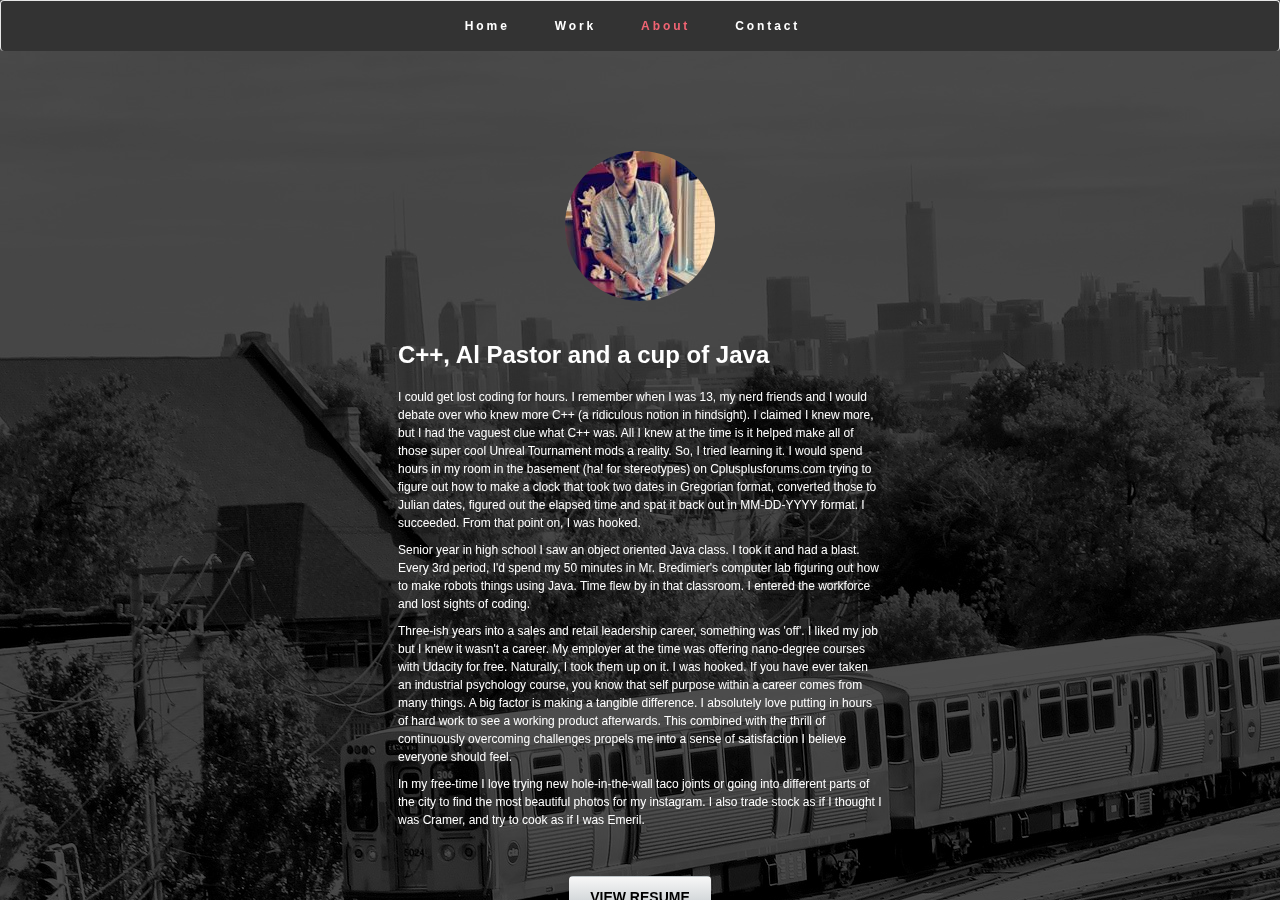
<file: about.html>
﻿<!DOCTYPE html>
<html lang="en">
<head>
	<meta charset="utf-8">
	<meta http-equiv="X-UA-Compatible" content="IE=edge">
	<meta name="viewport" content="width=device-width, initial-scale=1">
	<title>Kyle C R Fahey // The Portfolio</title>
	<meta name="description" content="Kyle C R Fahey Full Stack Web Developer About Me" />
	<meta name="keywords" content="Kyle c r fahey web develop developer full stack front end back end" />
	<link rel="stylesheet" href="https://maxcdn.bootstrapcdn.com/bootstrap/3.3.7/css/bootstrap.min.css" />
	<link rel="stylesheet" type="text/css" href="stylesheets/about.css">
	<link href="https://fonts.googleapis.com/css?family=Fira+Sans:500" rel="stylesheet">
	<link href="https://maxcdn.bootstrapcdn.com/font-awesome/4.7.0/css/font-awesome.min.css" rel="stylesheet" integrity="sha384-wvfXpqpZZVQGK6TAh5PVlGOfQNHSoD2xbE+QkPxCAFlNEevoEH3Sl0sibVcOQVnN" crossorigin="anonymous">
	<script src="https://code.jquery.com/jquery-3.1.1.js"
	integrity="sha256-16cdPddA6VdVInumRGo6IbivbERE8p7CQR3HzTBuELA="
	crossorigin="anonymous"></script>
	<script src="js/magic.js" type="text/javascript"></script>
</head>
<body>
  <div class="overlay">
    <div class="row">
      <div class="col-md-12">
				<nav class="navbar navbar-default">
					<div class="container-fluid">
						<div class="navbar-header">
							<button type="button" class="navbar-toggle collapsed" data-toggle="collapse" data-target="#bs-example-navbar-collapse-1" aria-expanded="false">
								<span class="sr-only">Toggle navigation</span>
								<span class="icon-bar"></span>
								<span class="icon-bar"></span>
								<span class="icon-bar"></span>
							</button>
						</div>

						<div class="collapse navbar-collapse" id="bs-example-navbar-collapse-1">
							<ul class="nav navbar-nav">
								<li><a href="index.html">Home <span class="sr-only" >(current)</span></a></li>
								<li><a href="work.html">Work</a></li>
								<li><a href="#" style="color: #F16473 !important">About</a></li>
								<li><a href="contact.html">Contact</a></li>
							</ul>
						</div><!-- /.navbar-collapse -->
					</div><!-- /.container-fluid -->
				</nav>
      </div>
    </div>
    <section id="top">
      <div class="row">
        <div class="col-md-12">
          <img src="imgs/profilePhoto.jpg" alt="Kyle's face">
        </div>
      </div>
    </section>
    <main>
      <div class="row">
        <div class="col-md-12" style="text-align:center;">
          <div class="text-container">
            <h1>C++, Al Pastor and a cup of Java</h1>
            <p>
              I could get lost coding for hours. I remember when I was 13, my nerd friends and I would debate over who knew more C++ (a ridiculous notion in hindsight). I claimed I knew more, but I had the vaguest clue what C++ was. All I knew at the time is it helped make all of those super cool Unreal Tournament mods a reality. So, I tried learning it. I would spend hours in my room in the basement (ha! for stereotypes) on Cplusplusforums.com trying to figure out how to make a clock that took two dates in Gregorian format, converted those to Julian dates, figured out the elapsed time and spat it back out in MM-DD-YYYY format. I succeeded. From that point on, I was hooked.
            </p>
            <p>
              Senior year in high school I saw an object oriented Java class. I took it and had a blast. Every 3rd period, I'd spend my 50 minutes in Mr. Bredimier's computer lab figuring out how to make robots things using Java. Time flew by in that classroom. I entered the workforce and lost sights of coding.
            <p>
							Three-ish years into a sales and retail leadership career, something was 'off'. I liked my job but I knew it wasn't a career. My employer at the time was offering nano-degree courses with Udacity for free. Naturally, I took them up on it. I was hooked. If you have ever taken an industrial psychology course, you know that self purpose within a career comes from many things. A big factor is making a tangible difference. I absolutely love putting in hours of hard work to see a working product afterwards. This combined with the thrill of continuously overcoming challenges propels me into a sense of satisfaction I believe everyone should feel.
            </p>
            <p>
              In my free-time I love trying new hole-in-the-wall taco joints or going into different parts of the city to find the most beautiful photos for my instagram. I also trade stock as if I thought I was Cramer, and try to cook as if I was Emeril.
            </p>
          </div>
          <a href="resume1.pdf" class="btn">VIEW RESUME</a>
        </div>
      </div>
    </main>
    <footer>
    	<div class="row">
    		<div class="col-md-12" style="text-align: center;">
    			<div class="links">
    				<a href="https://www.linkedin.com/in/kylecrfahey"><i class=" ico fa fa-linkedin fa-2x" aria-hidden="true"></i></a>
    				<a href="https://github.com/quesurifn"><i class=" ico fa fa-github fa-2x" aria-hidden="true"></i></a>
    				<a href="https://www.instagram.com/kylecrfahey_/"><i class=" ico fa fa-instagram fa-2x" aria-hidden="true"></i></a>
    				<a href="https://twitter.com/kylecrfahey"><i class=" ico fa fa-twitter fa-2x" aria-hidden="true"></i></a>
    			</div>
    		</div>
    	</div>
    		<div class="row">
    			<div class="col-md-12" style="text-align: center;">
    				<small>© 2017 Kyle C. R. Fahey. All rights reserved.</small>
    			</div>
    		</div>
      </footer>
    </div>
		<script src="https://maxcdn.bootstrapcdn.com/bootstrap/3.3.7/js/bootstrap.min.js" type="text/javascript"></script> <!-- Overlay -->
		<script>
	(function(i,s,o,g,r,a,m){i['GoogleAnalyticsObject']=r;i[r]=i[r]||function(){
	(i[r].q=i[r].q||[]).push(arguments)},i[r].l=1*new Date();a=s.createElement(o),
	m=s.getElementsByTagName(o)[0];a.async=1;a.src=g;m.parentNode.insertBefore(a,m)
	})(window,document,'script','https://www.google-analytics.com/analytics.js','ga');

	ga('create', 'UA-87671507-1', 'auto');
	ga('send', 'pageview');

	</script>
	</body>
  </html>
</file>
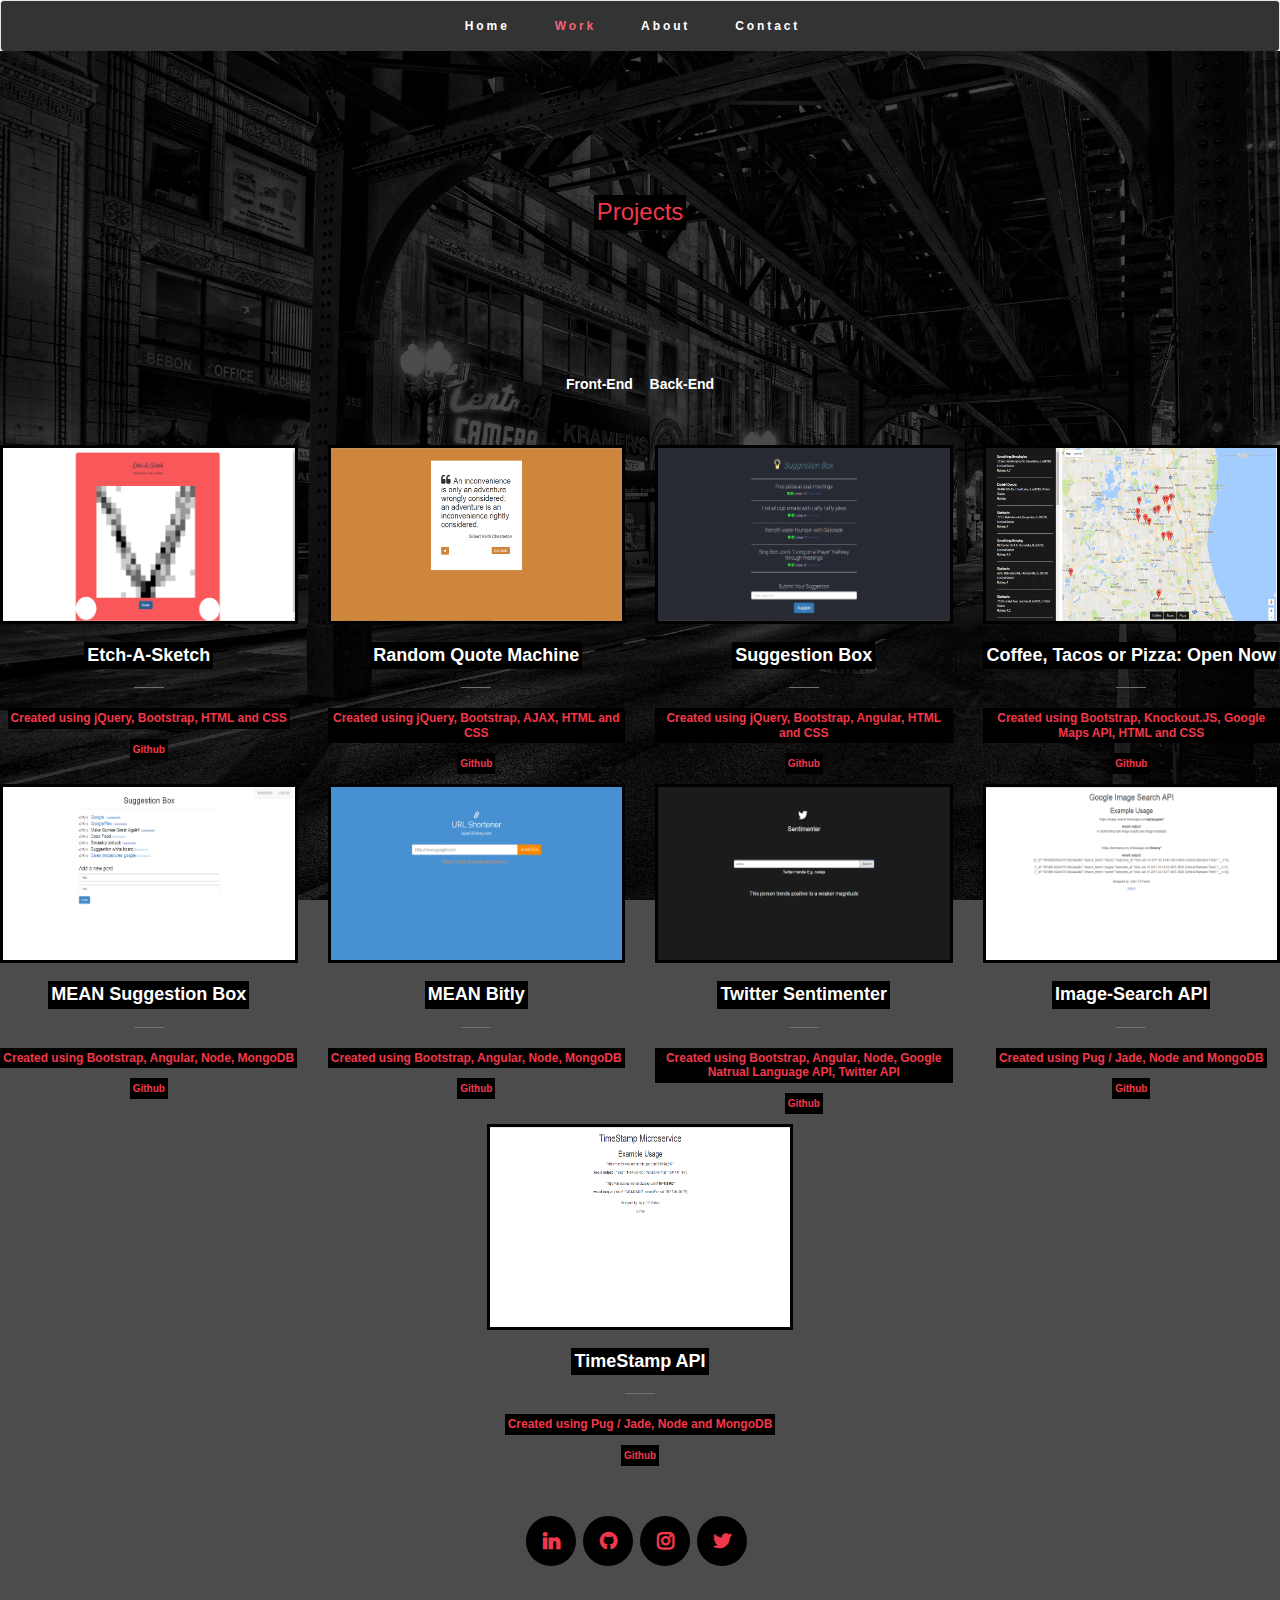
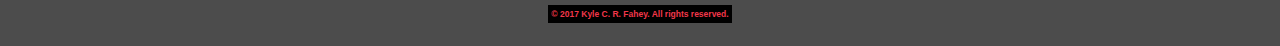
<file: work.html>
<!DOCTYPE html>
<html lang="en">
<head>
	<meta charset="utf-8">
	<meta http-equiv="X-UA-Compatible" content="IE=edge">
	<meta name="viewport" content="width=device-width, initial-scale=1">
	<title>Kyle C.R. Fahey // The Portfolio</title>
	<meta name="keywords" content="kyle fahey c r portfolio projects work contct about web develop development front end back end full stack html javascript css jquery angular seo restful api sass css understand client sales deadline work wants using html based projectquick learner diverse cross-functional skillset hire me"/>
	<meta name="description" content="The portfolio of Kyle C R Fahey Full Stack Web Developer" />
	<meta property=”og:description” content="The portfolios of Kyle C R Fahey" />
	<meta property="og:title" content="The Portfolio of Kyle C R Fahey">
	<link rel="stylesheet" href="https://maxcdn.bootstrapcdn.com/bootstrap/3.3.7/css/bootstrap.min.css" />
	<link rel="stylesheet" type="text/css" href="stylesheets/work.css">
	<link href="https://fonts.googleapis.com/css?family=Fira+Sans:500" rel="stylesheet">
	<link href="https://maxcdn.bootstrapcdn.com/font-awesome/4.7.0/css/font-awesome.min.css" rel="stylesheet" integrity="sha384-wvfXpqpZZVQGK6TAh5PVlGOfQNHSoD2xbE+QkPxCAFlNEevoEH3Sl0sibVcOQVnN" crossorigin="anonymous">
	<script src="https://code.jquery.com/jquery-3.1.1.js"
	integrity="sha256-16cdPddA6VdVInumRGo6IbivbERE8p7CQR3HzTBuELA="
	crossorigin="anonymous"></script>
	<script src="https://maxcdn.bootstrapcdn.com/bootstrap/3.3.7/js/bootstrap.min.js" type="text/javascript"></script>
	<script src="js/magic.js" type="text/javascript"></script>
</head>
<body>
  <div class="row">
    <div class="col-md-12">
			<nav class="navbar navbar-default">
				<div class="container-fluid">
					<div class="navbar-header">
					  <button type="button" class="navbar-toggle collapsed" data-toggle="collapse" data-target="#bs-example-navbar-collapse-1" aria-expanded="false">
					    <span class="sr-only">Toggle navigation</span>
					    <span class="icon-bar"></span>
					    <span class="icon-bar"></span>
					    <span class="icon-bar"></span>
					  </button>
					</div>

					<div class="collapse navbar-collapse" id="bs-example-navbar-collapse-1">
					  <ul class="nav navbar-nav">
					    <li><a href="index.html">Home <span class="sr-only" >(current)</span></a></li>
					    <li><a href="#"  style="color: #F16473 !important">Work</a></li>
					    <li><a href="about.html">About</a></li>
					    <li><a href="contact.html">Contact</a></li>
					  </ul>
					</div><!-- /.navbar-collapse -->
				</div><!-- /.container-fluid -->
			</nav>
  </div>
</div>
<div id="img">
	<div class="overlay">
		<div class="row">
  		<div class="col-md-12">
    		<h1>Projects</h1>
		  </div>
		</div>
		<div class="row">
  		<div class="col-md-12">
    		<div class="text-container">
      		<a class="left" href="#frontend">Front-End</a>
      		<a class="right" href="#backend">Back-End</a>
    		</div>
  		</div>
		</div>
<div class="row" id="frontend">
  <div class="buffer">
    <div class="col-md-3 col-xs-12">
      <a href="http://kylecrfahey.com/etch-a-sketch/"><img class="img-responsive" src="./imgs/etch-a-sketch.PNG" alt="Etch-A-Sketch"></a>
      <h2>Etch-A-Sketch</h2>
      <span></span>
      <h4>Created using jQuery, Bootstrap, HTML and CSS</h4>
      <a href="https://github.com/quesurifn/etch-a-sketch">Github</a>
    </div>
    <div class="col-md-3 col-xs-12">
      <a href="http://kylecrfahey.com/quoteMachine/"><img class="img-responsive" src="./imgs/quote_Gen1.png" alt="Quote Generator"></a>
      <h2>Random Quote Machine</h2>
      <span></span>
      <h4>Created using jQuery, Bootstrap, AJAX, HTML and CSS</h4>
      <a href="https://github.com/quesurifn/quoteMachine">Github</a>
    </div>
    <div class="col-md-3 col-xs-12">
      <a href="http://kylecrfahey.com/suggestionBox/"><img class="img-responsive" src="./imgs/angular.png" alt="Suggestion Box"></a>
      <h2>Suggestion Box</h2>
      <span></span>
      <h4>Created using jQuery, Bootstrap, Angular, HTML and CSS</h4>
      <a href="https://github.com/quesurifn/suggestionBox">Github</a>
    </div>
    <div class="col-md-3 col-xs-12">
      <a href="https://quesurfin.github.io/neighborhood-app/"><img class="img-responsive" src="./imgs/neighborhood_MAP.png" alt="Neighborhood Map"></a>
      <h2>Coffee, Tacos or Pizza: Open Now</h2>
      <span></span>
      <h4>Created using Bootstrap, Knockout.JS, Google Maps API, HTML and CSS</h4>
      <a href="https://github.com/quesurifn/neighborhood-app">Github</a>
    </div>
  </div>
</div>
<div class="row" id="backend">
  <div class="buffer">
    <div class="col-md-3 col-xs-12">
      <a href="https://mean-reddit1.herokuapp.com/"><img class="img-responsive" src="./imgs/MEANSuggestionBox.png" alt="MEAN Suggestion Box"></a>
      <h2>MEAN Suggestion Box</h2>
      <span></span>
      <h4>Created using Bootstrap, Angular, Node, MongoDB</h4>
      <a href="https://github.com/quesurifn/meanSuggestionBox">Github</a>
    </div>
    <div class="col-md-3 col-xs-12">
      <a href="https://kyle-ly.herokuapp.com/"><img class="img-responsive" src="./imgs/bitly.png" alt="Neighborhood Map"></a>
      <h2>MEAN Bitly</h2>
      <span></span>
      <h4>Created using Bootstrap, Angular, Node, MongoDB</h4>
      <a href="https://github.com/quesurifn/URLShortener">Github</a>
    </div>
    <div class="col-md-3 col-xs-12">
      <a href="https://twitter-sentimenter.herokuapp.com/"><img class="img-responsive" src="./imgs/twitter.png" alt="Neighborhood Map"></a>
      <h2>Twitter Sentimenter</h2>
      <span></span>
      <h4>Created using Bootstrap, Angular, Node, Google Natrual Language API, Twitter API</h4>
      <a href="https://github.com/quesurifn/twitterSentimenter">Github</a>
    </div>
    <div class="col-md-3 col-xs-12">
      <a href="https://image-search-api1.herokuapp.com/"><img class="img-responsive" src="./imgs/ImageSearchAPI.PNG" alt="Neighborhood Map"></a>
      <h2>Image-Search API</h2>
      <span></span>
      <h4>Created using Pug / Jade, Node and MongoDB </h4>
      <a href="https://github.com/quesurifn/image-search">Github</a>
    </div>
  </div>
</div>
<div class="row">
  <div class="buffer">
    <div class="col-md-12">
      <a href="https://timestamp-service-api1.herokuapp.com/"><img class="img-responsive" src="./imgs/timestamp-api.PNG" alt="Neighborhood Map"></a>
      <h2>TimeStamp API</h2>
      <span></span>
      <h4>Created using Pug / Jade, Node and MongoDB</h4>
      <a href="https://github.com/quesurifn/TimeStamp">Github</a>
    </div>
  </div>
</div>
<footer>
  <div class="row">
    <div class="col-md-12" style="text-align: center;">
      <div class="links">
        <a href="https://www.linkedin.com/in/kylecrfahey"><i class=" ico fa fa-linkedin fa-2x" aria-hidden="true"></i></a>
        <a href="https://github.com/quesurifn"><i class=" ico fa fa-github fa-2x" aria-hidden="true"></i></a>
        <a href="https://www.instagram.com/kylecrfahey_/"><i class=" ico fa fa-instagram fa-2x" aria-hidden="true"></i></a>
        <a href="https://twitter.com/kylecrfahey"><i class=" ico fa fa-twitter fa-2x" aria-hidden="true"></i></a>
      </div>
    </div>
  </div>
    <div class="row">
      <div class="col-md-12" style="text-align: center;">
        <small>© 2017 Kyle C. R. Fahey. All rights reserved.</small>
      </div>
    </div>
  </footer>
</div>
<script>
(function(i,s,o,g,r,a,m){i['GoogleAnalyticsObject']=r;i[r]=i[r]||function(){
(i[r].q=i[r].q||[]).push(arguments)},i[r].l=1*new Date();a=s.createElement(o),
m=s.getElementsByTagName(o)[0];a.async=1;a.src=g;m.parentNode.insertBefore(a,m)
})(window,document,'script','https://www.google-analytics.com/analytics.js','ga');

ga('create', 'UA-87671507-1', 'auto');
ga('send', 'pageview');

</script>
</body>
</html>
</file>
<file: stylesheets/about.css>
html {
  box-sizing: border-box; }

*, *::after, *::before {
  box-sizing: inherit; }

button, input[type="button"], input[type="reset"], input[type="submit"] {
  appearance: none;
  background-color: #1565c0;
  border: 0;
  border-radius: 3px;
  color: #fff;
  cursor: pointer;
  display: inline-block;
  font-family: -apple-system, BlinkMacSystemFont, "Avenir Next", "Avenir", "Segoe UI", "Lucida Grande", "Helvetica Neue", "Helvetica", "Fira Sans", "Roboto", "Noto", "Droid Sans", "Cantarell", "Oxygen", "Ubuntu", "Franklin Gothic Medium", "Century Gothic", "Liberation Sans", sans-serif;
  font-size: 1em;
  -webkit-font-smoothing: antialiased;
  font-weight: 600;
  line-height: 1;
  padding: 0.75em 1.5em;
  text-align: center;
  text-decoration: none;
  transition: background-color 150ms ease;
  user-select: none;
  vertical-align: middle;
  white-space: nowrap; }
  button:hover, button:focus, input[type="button"]:hover, input[type="button"]:focus, input[type="reset"]:hover, input[type="reset"]:focus, input[type="submit"]:hover, input[type="submit"]:focus {
    background-color: #11519a;
    color: #fff; }
  button:disabled, input[type="button"]:disabled, input[type="reset"]:disabled, input[type="submit"]:disabled {
    cursor: not-allowed;
    opacity: 0.5; }
    button:disabled:hover, input[type="button"]:disabled:hover, input[type="reset"]:disabled:hover, input[type="submit"]:disabled:hover {
      background-color: #1565c0; }

fieldset {
  background-color: transparent;
  border: 0;
  margin: 0;
  padding: 0; }

legend {
  font-weight: 600;
  margin-bottom: 0.375em;
  padding: 0; }

label {
  display: block;
  font-weight: 600;
  margin-bottom: 0.375em; }

input,
select,
textarea {
  display: block;
  font-family: -apple-system, BlinkMacSystemFont, "Avenir Next", "Avenir", "Segoe UI", "Lucida Grande", "Helvetica Neue", "Helvetica", "Fira Sans", "Roboto", "Noto", "Droid Sans", "Cantarell", "Oxygen", "Ubuntu", "Franklin Gothic Medium", "Century Gothic", "Liberation Sans", sans-serif;
  font-size: 1em; }

input[type="color"], input[type="date"], input[type="datetime"], input[type="datetime-local"], input[type="email"], input[type="month"], input[type="number"], input[type="password"], input[type="search"], input[type="tel"], input[type="text"], input[type="time"], input[type="url"], input[type="week"], input:not([type]), textarea {
  appearance: none;
  background-color: #fff;
  border: 1px solid #ddd;
  border-radius: 3px;
  box-shadow: inset 0 1px 3px rgba(0, 0, 0, 0.06);
  box-sizing: border-box;
  margin-bottom: 0.75em;
  padding: 0.5em;
  transition: border-color 150ms ease;
  width: 100%; }
  input[type="color"]:hover, input[type="date"]:hover, input[type="datetime"]:hover, input[type="datetime-local"]:hover, input[type="email"]:hover, input[type="month"]:hover, input[type="number"]:hover, input[type="password"]:hover, input[type="search"]:hover, input[type="tel"]:hover, input[type="text"]:hover, input[type="time"]:hover, input[type="url"]:hover, input[type="week"]:hover, input:not([type]):hover, textarea:hover {
    border-color: #b1b1b1; }
  input[type="color"]:focus, input[type="date"]:focus, input[type="datetime"]:focus, input[type="datetime-local"]:focus, input[type="email"]:focus, input[type="month"]:focus, input[type="number"]:focus, input[type="password"]:focus, input[type="search"]:focus, input[type="tel"]:focus, input[type="text"]:focus, input[type="time"]:focus, input[type="url"]:focus, input[type="week"]:focus, input:not([type]):focus, textarea:focus {
    border-color: #1565c0;
    box-shadow: inset 0 1px 3px rgba(0, 0, 0, 0.06), 0 0 5px rgba(18, 89, 169, 0.7);
    outline: none; }
  input[type="color"]:disabled, input[type="date"]:disabled, input[type="datetime"]:disabled, input[type="datetime-local"]:disabled, input[type="email"]:disabled, input[type="month"]:disabled, input[type="number"]:disabled, input[type="password"]:disabled, input[type="search"]:disabled, input[type="tel"]:disabled, input[type="text"]:disabled, input[type="time"]:disabled, input[type="url"]:disabled, input[type="week"]:disabled, input:not([type]):disabled, textarea:disabled {
    background-color: #f2f2f2;
    cursor: not-allowed; }
    input[type="color"]:disabled:hover, input[type="date"]:disabled:hover, input[type="datetime"]:disabled:hover, input[type="datetime-local"]:disabled:hover, input[type="email"]:disabled:hover, input[type="month"]:disabled:hover, input[type="number"]:disabled:hover, input[type="password"]:disabled:hover, input[type="search"]:disabled:hover, input[type="tel"]:disabled:hover, input[type="text"]:disabled:hover, input[type="time"]:disabled:hover, input[type="url"]:disabled:hover, input[type="week"]:disabled:hover, input:not([type]):disabled:hover, textarea:disabled:hover {
      border: 1px solid #ddd; }
  input[type="color"]::placeholder, input[type="date"]::placeholder, input[type="datetime"]::placeholder, input[type="datetime-local"]::placeholder, input[type="email"]::placeholder, input[type="month"]::placeholder, input[type="number"]::placeholder, input[type="password"]::placeholder, input[type="search"]::placeholder, input[type="tel"]::placeholder, input[type="text"]::placeholder, input[type="time"]::placeholder, input[type="url"]::placeholder, input[type="week"]::placeholder, input:not([type])::placeholder, textarea::placeholder {
    color: #858585; }

textarea {
  resize: vertical; }

[type="checkbox"],
[type="radio"] {
  display: inline;
  margin-right: 0.375em; }

[type="file"] {
  margin-bottom: 0.75em;
  width: 100%; }

select {
  margin-bottom: 0.75em;
  width: 100%; }

ul,
ol {
  list-style-type: none;
  margin: 0;
  padding: 0; }

dl {
  margin: 0; }

dt {
  font-weight: 600;
  margin: 0; }

dd {
  margin: 0; }

figure {
  margin: 0; }

img,
picture {
  margin: 0;
  max-width: 100%; }

table {
  border-collapse: collapse;
  margin: 0.75em 0;
  table-layout: fixed;
  width: 100%; }

th {
  border-bottom: 1px solid #a6a6a6;
  font-weight: 600;
  padding: 0.75em 0;
  text-align: left; }

td {
  border-bottom: 1px solid #ddd;
  padding: 0.75em 0; }

tr,
td,
th {
  vertical-align: middle; }

body {
  color: #333;
  font-family: -apple-system, BlinkMacSystemFont, "Avenir Next", "Avenir", "Segoe UI", "Lucida Grande", "Helvetica Neue", "Helvetica", "Fira Sans", "Roboto", "Noto", "Droid Sans", "Cantarell", "Oxygen", "Ubuntu", "Franklin Gothic Medium", "Century Gothic", "Liberation Sans", sans-serif;
  font-size: 1em;
  line-height: 1.5; }

h1,
h2,
h3,
h4,
h5,
h6 {
  font-family: -apple-system, BlinkMacSystemFont, "Avenir Next", "Avenir", "Segoe UI", "Lucida Grande", "Helvetica Neue", "Helvetica", "Fira Sans", "Roboto", "Noto", "Droid Sans", "Cantarell", "Oxygen", "Ubuntu", "Franklin Gothic Medium", "Century Gothic", "Liberation Sans", sans-serif;
  font-size: 1.333em;
  line-height: 1.2;
  margin: 0 0 0.75em; }

p {
  margin: 0 0 0.75em; }

a {
  color: #1565c0;
  text-decoration: none;
  transition: color 150ms ease; }
  a:active, a:focus, a:hover {
    color: #104c90; }

hr {
  border-bottom: 1px solid #ddd;
  border-left: 0;
  border-right: 0;
  border-top: 0;
  margin: 1.5em 0; }

body {
  margin-left: auto;
  margin-right: auto;
  overflow-x: hidden;
  max-width: 100%;
  background-image: url("../imgs/black&white.jpg"); }

div.overlay {
  background-repeat: no-repeat;
  background-size: cover;
  background-position: center;
  overflow-x: hidden; }

.centered-navigation {
  background-color: #333;
  border-bottom: 1px solid #242424;
  min-height: 50px;
  width: 100%;
  z-index: 9999;
  position: fixed; }
  .centered-navigation .centered-navigation-mobile-menu {
    color: #fff;
    display: block;
    float: right;
    line-height: 50px;
    margin: 0;
    padding-right: 1em;
    text-decoration: none;
    text-transform: uppercase; }
    @media screen and (min-width: 600px) {
      .centered-navigation .centered-navigation-mobile-menu {
        display: none; } }
    .centered-navigation .centered-navigation-mobile-menu:focus, .centered-navigation .centered-navigation-mobile-menu:hover {
      opacity: 0.4; }
  .centered-navigation .centered-navigation-wrapper {
    max-width: 1200px;
    margin-left: auto;
    margin-right: auto;
    position: relative;
    z-index: 999; }
    .centered-navigation .centered-navigation-wrapper::after {
      clear: both;
      content: "";
      display: block; }
    .centered-navigation .centered-navigation-wrapper::after {
      clear: both;
      content: "";
      display: block; }
  .centered-navigation ul.centered-navigation-menu {
    clear: both;
    display: none;
    margin: 0 auto;
    overflow: visible;
    padding: 0;
    -webkit-transform-style: preserve-3d;
    width: 100%;
    z-index: 99999; }
    .centered-navigation ul.centered-navigation-menu.show {
      display: block; }
    @media screen and (min-width: 600px) {
      .centered-navigation ul.centered-navigation-menu {
        display: block;
        text-align: center; } }
  @media screen and (min-width: 600px) {
    .centered-navigation .nav-link:first-child {
      margin-left: 2.2em; } }
  .centered-navigation ul li.nav-link {
    background: #333;
    display: block;
    line-height: 50px;
    overflow: hidden;
    padding-right: 1em;
    text-align: right;
    width: 100%;
    z-index: 9999; }
    .centered-navigation ul li.nav-link a {
      color: #fff;
      display: inline-block;
      outline: none;
      text-decoration: none;
      font-size: 1.2em;
      font-weight: bold;
      letter-spacing: 2.9px; }
      .centered-navigation ul li.nav-link a:focus, .centered-navigation ul li.nav-link a:hover {
        opacity: 0.4; }
    @media screen and (min-width: 600px) {
      .centered-navigation ul li.nav-link {
        background: transparent;
        display: inline;
        line-height: 50px; }
        .centered-navigation ul li.nav-link a {
          padding-right: 2.5em; } }
  .centered-navigation li.logo.nav-link {
    display: none;
    line-height: 0; }
    @media screen and (min-width: 600px) {
      .centered-navigation li.logo.nav-link {
        display: inline; } }
  .centered-navigation .logo img {
    margin-bottom: -0.66667em;
    max-height: 2em;
    opacity: 0.6; }

#nav-icon1 {
  width: 25px;
  height: 25px;
  position: relative;
  margin: 50px auto;
  -webkit-transform: rotate(0deg);
  -moz-transform: rotate(0deg);
  transform: rotate(0deg);
  -webkit-transition: .5s ease-in-out;
  -moz-transition: .5s ease-in-out;
  transition: .5s ease-in-out;
  cursor: pointer; }

#nav-icon1 span, #nav-icon3 span, #nav-icon4 span {
  display: block;
  position: absolute;
  height: 3px;
  width: 100%;
  background: #F16473;
  border-radius: 3px;
  opacity: 1;
  left: 0;
  -webkit-transform: rotate(0deg);
  -moz-transform: rotate(0deg);
  transform: rotate(0deg);
  -webkit-transition: .25s ease-in-out;
  -moz-transition: .25s ease-in-out;
  transition: .25s ease-in-out; }

#nav-icon1 span:nth-child(1) {
  top: 0px; }

#nav-icon1 span:nth-child(2) {
  top: 10px; }

#nav-icon1 span:nth-child(3) {
  top: 20px; }

#nav-icon1.open span:nth-child(1) {
  top: 10px;
  -webkit-transform: rotate(135deg);
  -moz-transform: rotate(135deg);
  transform: rotate(135deg); }

#nav-icon1.open span:nth-child(2) {
  opacity: 0;
  left: -60px; }

#nav-icon1.open span:nth-child(3) {
  top: 10px;
  -webkit-transform: rotate(-135deg);
  -moz-transform: rotate(-135deg);
  transform: rotate(-135deg); }

.overlay {
  z-index: 1;
  height: 100%;
  width: 100%;
  position: fixed;
  overflow: auto;
  top: 0px;
  left: 0px;
  background: rgba(0, 0, 0, 0.7); }

#top div.row div.col-md-12 {
  text-align: center; }
  #top div.row div.col-md-12 img {
    border-radius: 50%;
    margin: 10em auto 4em auto; }

h1 {
  font-weight: bold;
  font-size: 24px;
  color: white; }

.text-container {
  text-align: left;
  margin: auto;
  max-width: 500px;
  padding: 0 8px 0 8px; }
  .text-container p {
    color: white;
    font-size: 12px; }

footer {
  height: auto;
  max-width: 100%;
  opacity: 1.9; }
  footer small {
    display: inline-table;
    position: relative;
    transform: translateY(10em);
    background-color: black;
    color: #f2374a;
    font-weight: bold;
    padding: 3px 3px 3px 3px;
    text-align: center; }

.links a {
  text-align: center;
  float: left;
  width: 50px;
  height: 50px;
  border: 2px solid black;
  border-radius: 100%;
  margin-right: 7px;
  display: flex;
  align-items: flex-start;
  transition: all 0.4s;
  -webkit-transition: all 0.4s;
  background-color: black; }

.links a i {
  font-size: 20px;
  align-self: center;
  color: #f2374a;
  transition: all 0.4s;
  -webkit-transition: all 0.4s;
  margin: 0 auto; }

.links a i::before {
  display: inline-block;
  text-decoration: none; }

.links a:hover i {
  opacity: 0.3; }

.links {
  display: inline-block;
  position: relative;
  top: 5rem;
  margin-left: auto;
  margin-right: auto; }

.links a i {
  font-size: 2em;
  font-weight: bold; }

.btn {
  margin-top: 3%;
  margin-bottom: 3%;
  background: #f7f7f7;
  background-image: -webkit-linear-gradient(top, #f7f7f7, #bbc3c7);
  background-image: -moz-linear-gradient(top, #f7f7f7, #bbc3c7);
  background-image: -ms-linear-gradient(top, #f7f7f7, #bbc3c7);
  background-image: -o-linear-gradient(top, #f7f7f7, #bbc3c7);
  background-image: linear-gradient(to bottom, #f7f7f7, #bbc3c7);
  color: #000000;
  font-size: 14px;
  font-weight: bold;
  padding: 10px 20px 10px 20px;
  text-decoration: none; }

.btn:hover {
  background: #a3a7a8;
  background-image: -webkit-linear-gradient(top, #a3a7a8, #999999);
  background-image: -moz-linear-gradient(top, #a3a7a8, #999999);
  background-image: -ms-linear-gradient(top, #a3a7a8, #999999);
  background-image: -o-linear-gradient(top, #a3a7a8, #999999);
  background-image: linear-gradient(to bottom, #a3a7a8, #999999);
  text-decoration: none; }

.navbar .navbar-nav {
  display: inline-block;
  float: none;
  vertical-align: top; }

.navbar .navbar-collapse {
  text-align: center; }

li > a {
  padding-right: 2.5em !important;
  color: white !important;
  font-size: 1.2em;
  font-weight: bold;
  letter-spacing: 2.9px; }

li > a:hover {
  opacity: 0.4; }

.navbar-default, nav {
  background-color: #333 !important;
  border-bottom: #242424; }

.navbar-header > button {
  border: none; }

.navbar-header > button:hover {
  opacity: 1;
  background-color: #333; }

.navber-toggle:hover, .navbar-toggle:focus {
  background-color: #333 !important; }

button > span, .icon-bar {
  background-color: #F16473 !important; }

.navbar {
  margin-bottom: 0px; }

/*# sourceMappingURL=about.css.map */
</file>
<file: stylesheets/work.css>
html {
  box-sizing: border-box; }

*, *::after, *::before {
  box-sizing: inherit; }

button, input[type="button"], input[type="reset"], input[type="submit"] {
  appearance: none;
  background-color: #1565c0;
  border: 0;
  border-radius: 3px;
  color: #fff;
  cursor: pointer;
  display: inline-block;
  font-family: -apple-system, BlinkMacSystemFont, "Avenir Next", "Avenir", "Segoe UI", "Lucida Grande", "Helvetica Neue", "Helvetica", "Fira Sans", "Roboto", "Noto", "Droid Sans", "Cantarell", "Oxygen", "Ubuntu", "Franklin Gothic Medium", "Century Gothic", "Liberation Sans", sans-serif;
  font-size: 1em;
  -webkit-font-smoothing: antialiased;
  font-weight: 600;
  line-height: 1;
  padding: 0.75em 1.5em;
  text-align: center;
  text-decoration: none;
  transition: background-color 150ms ease;
  user-select: none;
  vertical-align: middle;
  white-space: nowrap; }
  button:hover, button:focus, input[type="button"]:hover, input[type="button"]:focus, input[type="reset"]:hover, input[type="reset"]:focus, input[type="submit"]:hover, input[type="submit"]:focus {
    background-color: #11519a;
    color: #fff; }
  button:disabled, input[type="button"]:disabled, input[type="reset"]:disabled, input[type="submit"]:disabled {
    cursor: not-allowed;
    opacity: 0.5; }
    button:disabled:hover, input[type="button"]:disabled:hover, input[type="reset"]:disabled:hover, input[type="submit"]:disabled:hover {
      background-color: #1565c0; }

fieldset {
  background-color: transparent;
  border: 0;
  margin: 0;
  padding: 0; }

legend {
  font-weight: 600;
  margin-bottom: 0.375em;
  padding: 0; }

label {
  display: block;
  font-weight: 600;
  margin-bottom: 0.375em; }

input,
select,
textarea {
  display: block;
  font-family: -apple-system, BlinkMacSystemFont, "Avenir Next", "Avenir", "Segoe UI", "Lucida Grande", "Helvetica Neue", "Helvetica", "Fira Sans", "Roboto", "Noto", "Droid Sans", "Cantarell", "Oxygen", "Ubuntu", "Franklin Gothic Medium", "Century Gothic", "Liberation Sans", sans-serif;
  font-size: 1em; }

input[type="color"], input[type="date"], input[type="datetime"], input[type="datetime-local"], input[type="email"], input[type="month"], input[type="number"], input[type="password"], input[type="search"], input[type="tel"], input[type="text"], input[type="time"], input[type="url"], input[type="week"], input:not([type]), textarea {
  appearance: none;
  background-color: #fff;
  border: 1px solid #ddd;
  border-radius: 3px;
  box-shadow: inset 0 1px 3px rgba(0, 0, 0, 0.06);
  box-sizing: border-box;
  margin-bottom: 0.75em;
  padding: 0.5em;
  transition: border-color 150ms ease;
  width: 100%; }
  input[type="color"]:hover, input[type="date"]:hover, input[type="datetime"]:hover, input[type="datetime-local"]:hover, input[type="email"]:hover, input[type="month"]:hover, input[type="number"]:hover, input[type="password"]:hover, input[type="search"]:hover, input[type="tel"]:hover, input[type="text"]:hover, input[type="time"]:hover, input[type="url"]:hover, input[type="week"]:hover, input:not([type]):hover, textarea:hover {
    border-color: #b1b1b1; }
  input[type="color"]:focus, input[type="date"]:focus, input[type="datetime"]:focus, input[type="datetime-local"]:focus, input[type="email"]:focus, input[type="month"]:focus, input[type="number"]:focus, input[type="password"]:focus, input[type="search"]:focus, input[type="tel"]:focus, input[type="text"]:focus, input[type="time"]:focus, input[type="url"]:focus, input[type="week"]:focus, input:not([type]):focus, textarea:focus {
    border-color: #1565c0;
    box-shadow: inset 0 1px 3px rgba(0, 0, 0, 0.06), 0 0 5px rgba(18, 89, 169, 0.7);
    outline: none; }
  input[type="color"]:disabled, input[type="date"]:disabled, input[type="datetime"]:disabled, input[type="datetime-local"]:disabled, input[type="email"]:disabled, input[type="month"]:disabled, input[type="number"]:disabled, input[type="password"]:disabled, input[type="search"]:disabled, input[type="tel"]:disabled, input[type="text"]:disabled, input[type="time"]:disabled, input[type="url"]:disabled, input[type="week"]:disabled, input:not([type]):disabled, textarea:disabled {
    background-color: #f2f2f2;
    cursor: not-allowed; }
    input[type="color"]:disabled:hover, input[type="date"]:disabled:hover, input[type="datetime"]:disabled:hover, input[type="datetime-local"]:disabled:hover, input[type="email"]:disabled:hover, input[type="month"]:disabled:hover, input[type="number"]:disabled:hover, input[type="password"]:disabled:hover, input[type="search"]:disabled:hover, input[type="tel"]:disabled:hover, input[type="text"]:disabled:hover, input[type="time"]:disabled:hover, input[type="url"]:disabled:hover, input[type="week"]:disabled:hover, input:not([type]):disabled:hover, textarea:disabled:hover {
      border: 1px solid #ddd; }
  input[type="color"]::placeholder, input[type="date"]::placeholder, input[type="datetime"]::placeholder, input[type="datetime-local"]::placeholder, input[type="email"]::placeholder, input[type="month"]::placeholder, input[type="number"]::placeholder, input[type="password"]::placeholder, input[type="search"]::placeholder, input[type="tel"]::placeholder, input[type="text"]::placeholder, input[type="time"]::placeholder, input[type="url"]::placeholder, input[type="week"]::placeholder, input:not([type])::placeholder, textarea::placeholder {
    color: #858585; }

textarea {
  resize: vertical; }

[type="checkbox"],
[type="radio"] {
  display: inline;
  margin-right: 0.375em; }

[type="file"] {
  margin-bottom: 0.75em;
  width: 100%; }

select {
  margin-bottom: 0.75em;
  width: 100%; }

ul,
ol {
  list-style-type: none;
  margin: 0;
  padding: 0; }

dl {
  margin: 0; }

dt {
  font-weight: 600;
  margin: 0; }

dd {
  margin: 0; }

figure {
  margin: 0; }

img,
picture {
  margin: 0;
  max-width: 100%; }

table {
  border-collapse: collapse;
  margin: 0.75em 0;
  table-layout: fixed;
  width: 100%; }

th {
  border-bottom: 1px solid #a6a6a6;
  font-weight: 600;
  padding: 0.75em 0;
  text-align: left; }

td {
  border-bottom: 1px solid #ddd;
  padding: 0.75em 0; }

tr,
td,
th {
  vertical-align: middle; }

body {
  color: #333;
  font-family: -apple-system, BlinkMacSystemFont, "Avenir Next", "Avenir", "Segoe UI", "Lucida Grande", "Helvetica Neue", "Helvetica", "Fira Sans", "Roboto", "Noto", "Droid Sans", "Cantarell", "Oxygen", "Ubuntu", "Franklin Gothic Medium", "Century Gothic", "Liberation Sans", sans-serif;
  font-size: 1em;
  line-height: 1.5; }

h1,
h2,
h3,
h4,
h5,
h6 {
  font-family: -apple-system, BlinkMacSystemFont, "Avenir Next", "Avenir", "Segoe UI", "Lucida Grande", "Helvetica Neue", "Helvetica", "Fira Sans", "Roboto", "Noto", "Droid Sans", "Cantarell", "Oxygen", "Ubuntu", "Franklin Gothic Medium", "Century Gothic", "Liberation Sans", sans-serif;
  font-size: 1.333em;
  line-height: 1.2;
  margin: 0 0 0.75em; }

p {
  margin: 0 0 0.75em; }

a {
  color: #1565c0;
  text-decoration: none;
  transition: color 150ms ease; }
  a:active, a:focus, a:hover {
    color: #104c90; }

hr {
  border-bottom: 1px solid #ddd;
  border-left: 0;
  border-right: 0;
  border-top: 0;
  margin: 1.5em 0; }

body {
  margin-left: auto;
  margin-right: auto;
  overflow-x: hidden;
  max-width: 100%; }

.centered-navigation {
  background-color: #333;
  border-bottom: 1px solid #242424;
  min-height: 50px;
  width: 100%;
  z-index: 9999; }
  .centered-navigation .centered-navigation-mobile-menu {
    color: #fff;
    display: block;
    float: right;
    line-height: 50px;
    margin: 0;
    padding-right: 1em;
    text-decoration: none;
    text-transform: uppercase; }
    @media screen and (min-width: 600px) {
      .centered-navigation .centered-navigation-mobile-menu {
        display: none; } }
    .centered-navigation .centered-navigation-mobile-menu:focus, .centered-navigation .centered-navigation-mobile-menu:hover {
      opacity: 0.4; }
  .centered-navigation .centered-navigation-wrapper {
    max-width: 1200px;
    margin-left: auto;
    margin-right: auto;
    position: relative;
    z-index: 999; }
    .centered-navigation .centered-navigation-wrapper::after {
      clear: both;
      content: "";
      display: block; }
    .centered-navigation .centered-navigation-wrapper::after {
      clear: both;
      content: "";
      display: block; }
  .centered-navigation ul.centered-navigation-menu {
    clear: both;
    display: none;
    margin: 0 auto;
    overflow: visible;
    padding: 0;
    -webkit-transform-style: preserve-3d;
    width: 100%;
    z-index: 99999; }
    .centered-navigation ul.centered-navigation-menu.show {
      display: block; }
    @media screen and (min-width: 600px) {
      .centered-navigation ul.centered-navigation-menu {
        display: block;
        text-align: center; } }
  @media screen and (min-width: 600px) {
    .centered-navigation .nav-link:first-child {
      margin-left: 2.2em; } }
  .centered-navigation ul li.nav-link {
    background: #333;
    display: block;
    line-height: 50px;
    overflow: hidden;
    padding-right: 1em;
    text-align: right;
    width: 100%;
    z-index: 9999; }
    .centered-navigation ul li.nav-link a {
      color: #fff;
      display: inline-block;
      outline: none;
      text-decoration: none;
      font-size: 1.2em;
      font-weight: bold;
      letter-spacing: 2.9px; }
      .centered-navigation ul li.nav-link a:focus, .centered-navigation ul li.nav-link a:hover {
        opacity: 0.4; }
    @media screen and (min-width: 600px) {
      .centered-navigation ul li.nav-link {
        background: transparent;
        display: inline;
        line-height: 50px; }
        .centered-navigation ul li.nav-link a {
          padding-right: 2.5em; } }
  .centered-navigation li.logo.nav-link {
    display: none;
    line-height: 0; }
    @media screen and (min-width: 600px) {
      .centered-navigation li.logo.nav-link {
        display: inline; } }
  .centered-navigation .logo img {
    margin-bottom: -0.66667em;
    max-height: 2em;
    opacity: 0.6; }

#nav-icon1 {
  width: 25px;
  height: 25px;
  position: relative;
  margin: 50px auto;
  -webkit-transform: rotate(0deg);
  -moz-transform: rotate(0deg);
  transform: rotate(0deg);
  -webkit-transition: .5s ease-in-out;
  -moz-transition: .5s ease-in-out;
  transition: .5s ease-in-out;
  cursor: pointer; }

#nav-icon1 span, #nav-icon3 span, #nav-icon4 span {
  display: block;
  position: absolute;
  height: 3px;
  width: 100%;
  background: #F16473;
  border-radius: 3px;
  opacity: 1;
  left: 0;
  -webkit-transform: rotate(0deg);
  -moz-transform: rotate(0deg);
  transform: rotate(0deg);
  -webkit-transition: .25s ease-in-out;
  -moz-transition: .25s ease-in-out;
  transition: .25s ease-in-out; }

#nav-icon1 span:nth-child(1) {
  top: 0px; }

#nav-icon1 span:nth-child(2) {
  top: 10px; }

#nav-icon1 span:nth-child(3) {
  top: 20px; }

#nav-icon1.open span:nth-child(1) {
  top: 10px;
  -webkit-transform: rotate(135deg);
  -moz-transform: rotate(135deg);
  transform: rotate(135deg); }

#nav-icon1.open span:nth-child(2) {
  opacity: 0;
  left: -60px; }

#nav-icon1.open span:nth-child(3) {
  top: 10px;
  -webkit-transform: rotate(-135deg);
  -moz-transform: rotate(-135deg);
  transform: rotate(-135deg); }

footer {
  height: 18em;
  max-width: 100%;
  opacity: 1.9; }
  footer small {
    display: inline-table;
    position: relative;
    transform: translateY(10em);
    background-color: black;
    color: #f2374a;
    font-weight: bold;
    padding: 3px 3px 3px 3px;
    text-align: center; }

.links a {
  text-align: center;
  float: left;
  width: 50px;
  height: 50px;
  border: 2px solid black;
  border-radius: 100%;
  margin-right: 7px;
  display: flex;
  align-items: flex-start;
  transition: all 0.4s;
  -webkit-transition: all 0.4s;
  background-color: black; }

.links a i {
  font-size: 20px;
  align-self: center;
  color: #f2374a;
  transition: all 0.4s;
  -webkit-transition: all 0.4s;
  margin: 0 auto; }

.links a i::before {
  display: inline-block;
  text-decoration: none; }

.links a:hover i {
  opacity: 0.3; }

.links {
  display: inline-block;
  position: relative;
  top: 5rem;
  margin-left: auto;
  margin-right: auto; }

.links a i {
  font-size: 2em;
  font-weight: bold; }

h1 {
  text-align: center;
  color: #f2374a;
  margin: 6em auto 6em auto;
  font-size: 24px;
  background-color: black;
  padding: 3px 3px 3px 3px;
  display: table; }

div.text-container {
  margin-bottom: 4em;
  text-align: center; }
  div.text-container a.left {
    text-decoration: none;
    color: white;
    font-weight: bold;
    font-size: 14px;
    position: relative;
    display: inline;
    padding-right: 1em; }
  div.text-container a.right {
    text-decoration: none;
    color: white;
    font-weight: bold;
    font-size: 14px;
    position: relative;
    display: inline; }

.buffer div.col-md-3, .buffer div.col-md-12 {
  text-align: center; }
  .buffer div.col-md-3 span, .buffer div.col-md-12 span {
    display: block;
    width: 30px;
    background-color: #707070;
    height: 1px;
    margin: 0px auto 2em auto; }
  .buffer div.col-md-3 img:hover, .buffer div.col-md-12 img:hover {
    opacity: 0.4; }
  .buffer div.col-md-3 h2, .buffer div.col-md-12 h2 {
    text-align: center;
    color: white;
    font-size: 18px;
    font-weight: bold;
    display: table;
    background-color: black;
    padding: 3px 3px 3px 3px;
    margin: 1em auto 1em auto; }
  .buffer div.col-md-3 h4, .buffer div.col-md-12 h4 {
    text-align: center;
    font-size: 12px;
    color: #f2374a;
    font-weight: bold;
    display: table;
    background-color: black;
    padding: 3px 3px 3px 3px;
    margin: auto; }
  .buffer div.col-md-3 a, .buffer div.col-md-12 a {
    text-align: center;
    text-decoration: none;
    color: #f2374a;
    font-weight: bold;
    margin: 1em auto 0px auto;
    display: table;
    background-color: black;
    padding: 3px 3px 3px 3px; }
.buffer div.col-md-12 img {
  width: 300px;
  height: 200px;
  margin: auto; }

.overlay {
  z-index: 1;
  width: 100%;
  overflow-y: hidden;
  top: 0px;
  left: 0px;
  background: rgba(0, 0, 0, 0.7); }

div.overlay {
  overflow-x: hidden; }

.navbar .navbar-nav {
  display: inline-block;
  float: none;
  vertical-align: top; }

.navbar .navbar-collapse {
  text-align: center; }

li > a {
  padding-right: 2.5em !important;
  color: white !important;
  font-size: 1.2em;
  font-weight: bold;
  letter-spacing: 2.9px; }

li > a:hover {
  opacity: 0.4; }

.navbar-default, nav {
  background-color: #333 !important;
  border-bottom: #242424; }

.navbar-header > button {
  border: none; }

.navbar-header > button:hover {
  opacity: 1;
  background-color: #333; }

.navber-toggle:hover, .navbar-toggle:focus {
  background-color: #333 !important; }

button > span, .icon-bar {
  background-color: #F16473 !important; }

.navbar {
  margin-bottom: 0px; }

#img {
  background: url("../imgs/work.jpg") no-repeat center center fixed;
  -webkit-background-size: cover;
  -moz-background-size: cover;
  -o-background-size: cover;
  background-size: cover;
  overflow: hidden;
  max-width: 100%; }

.col-md-3 img, .col-md-12 img {
  height: 173px; }

/*# sourceMappingURL=work.css.map */
</file>
